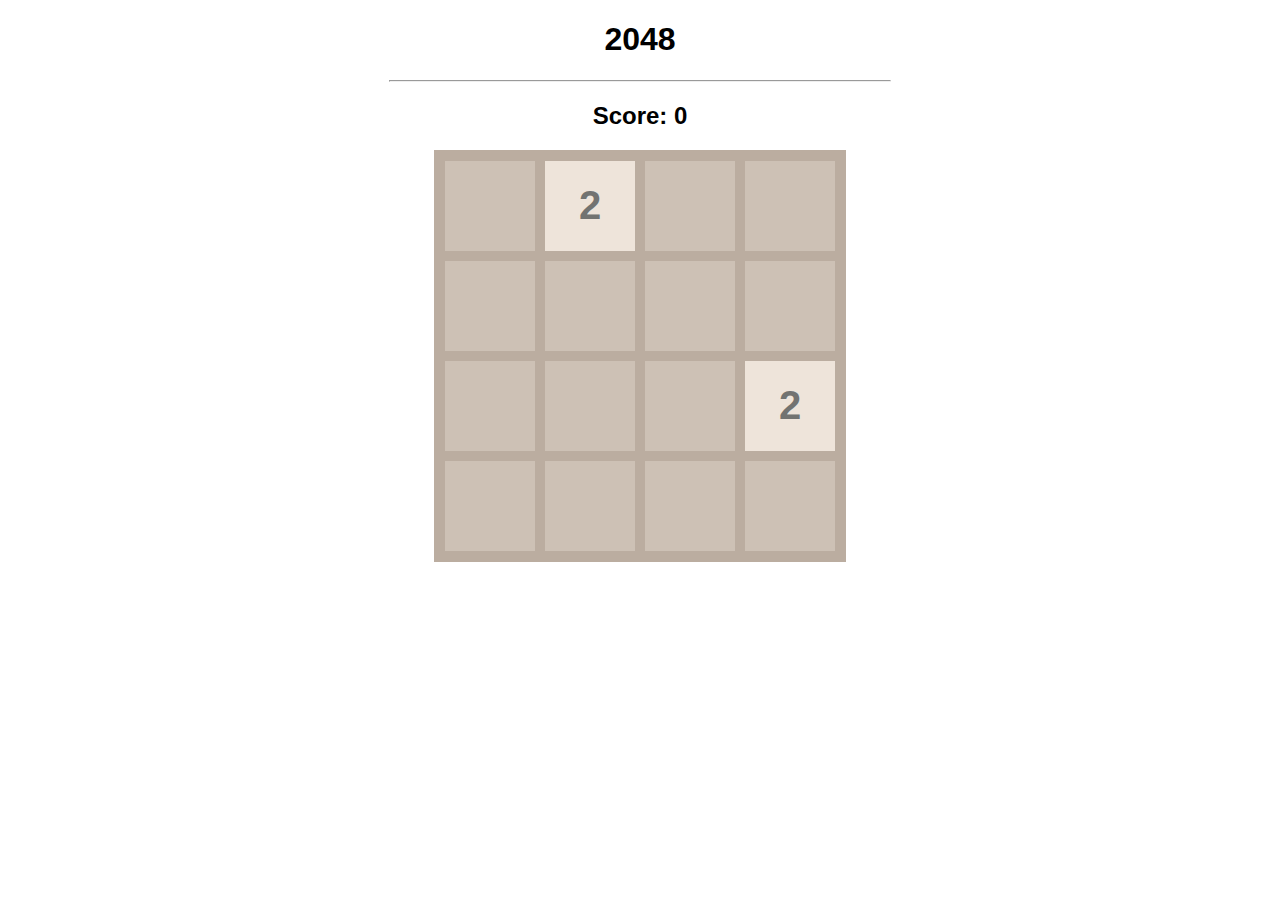
<file: oyun_sinavi/2048/index.html>
<!DOCTYPE html>
<html lang="en">
<head>
    <meta charset="UTF-8">
    <meta http-equiv="X-UA-Compatible" content="IE=edge">
    <meta name="viewport" content="width=device-width, initial-scale=1.0">
    <title>2048</title>
    <link rel="stylesheet" href="style.css">
    <script src="script.js"></script>
</head>
<body>
    <h1>2048</h1>
    <hr>
    <h2>Score:  <span id="score">0</span></h2>
    <div id="board">
    </div>
</body>
</html>
</file>
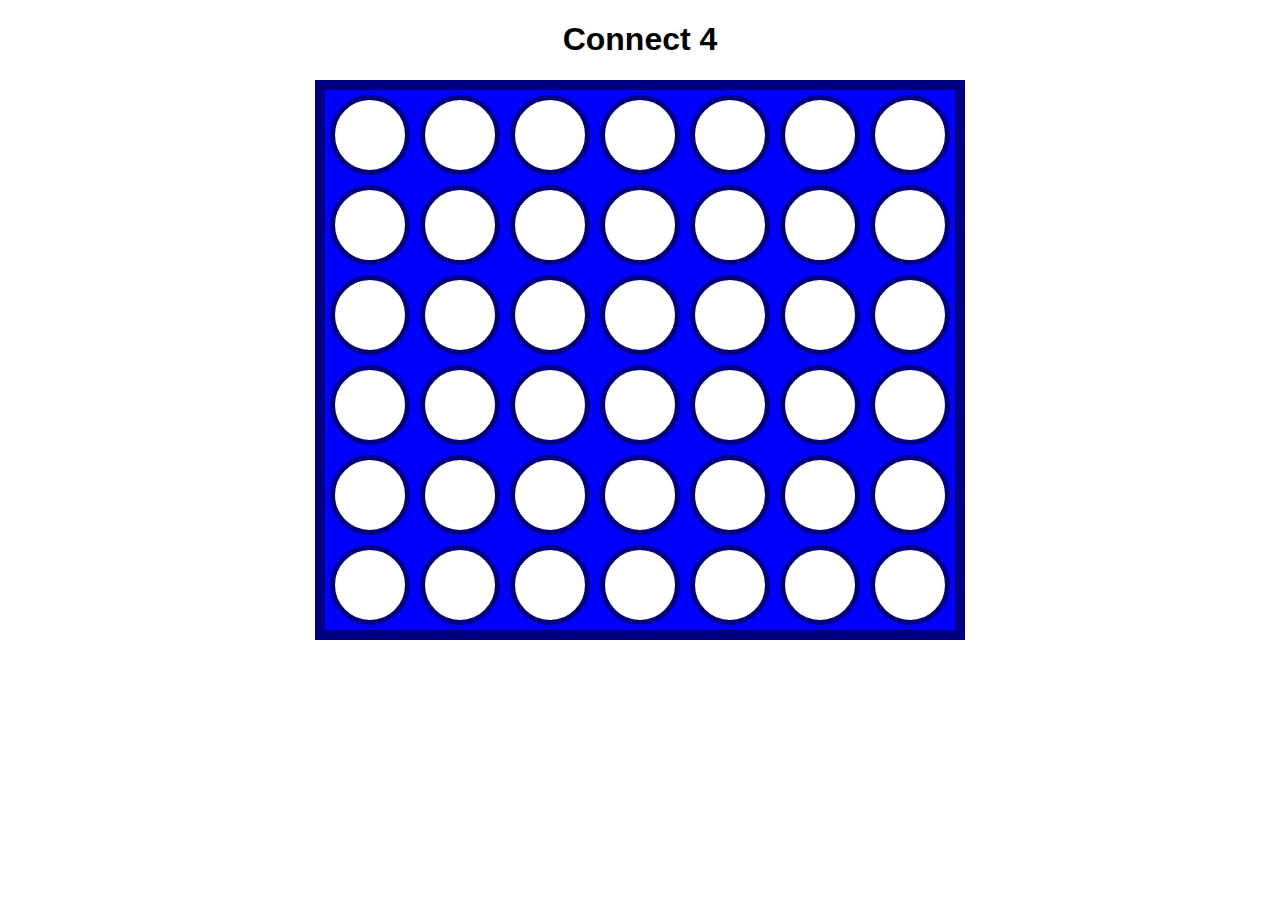
<file: oyun_sinavi/connect4/index.html>
<!DOCTYPE html>
<html lang="en">
<head>
    <meta charset="UTF-8">
    <meta http-equiv="X-UA-Compatible" content="IE=edge">
    <meta name="viewport" content="width=device-width, initial-scale=1.0, user-scalable=no">
    <title>Connect 4</title>
    <link rel="stylesheet" href="style.css">
    <script src="java.js"></script>
</head>
<body>
    <h1>Connect 4</h1>
    <h2 id="winner"></h2>
    <div id="board"></div>
</body>
</html>
</file>
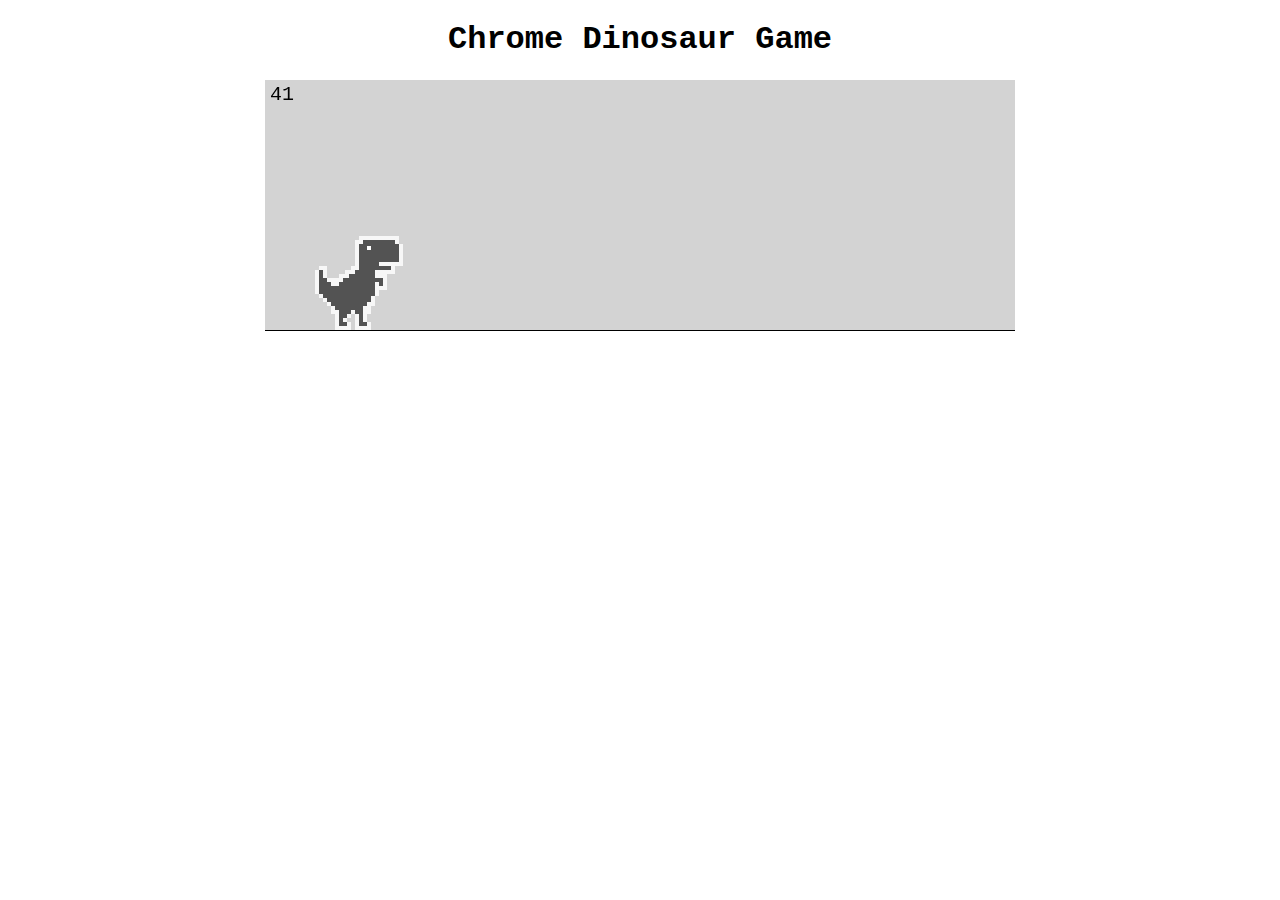
<file: oyun_sinavi/dinazorOyunu/index.html>
<!DOCTYPE html>
<html>
    <head>
        <meta charset="UTF-8">
        <meta name="viewport", content="width=device-width, initial-scale=1.0">
        <title>Chrome Dinosaur Game</title>
        <link rel="stylesheet" href="dino.css">
        <script src="dino.js"></script>
    </head>
    <body>
        <h1>Chrome Dinosaur Game</h1>
        <canvas id="board"></canvas>
    </body>
</html>
</file>
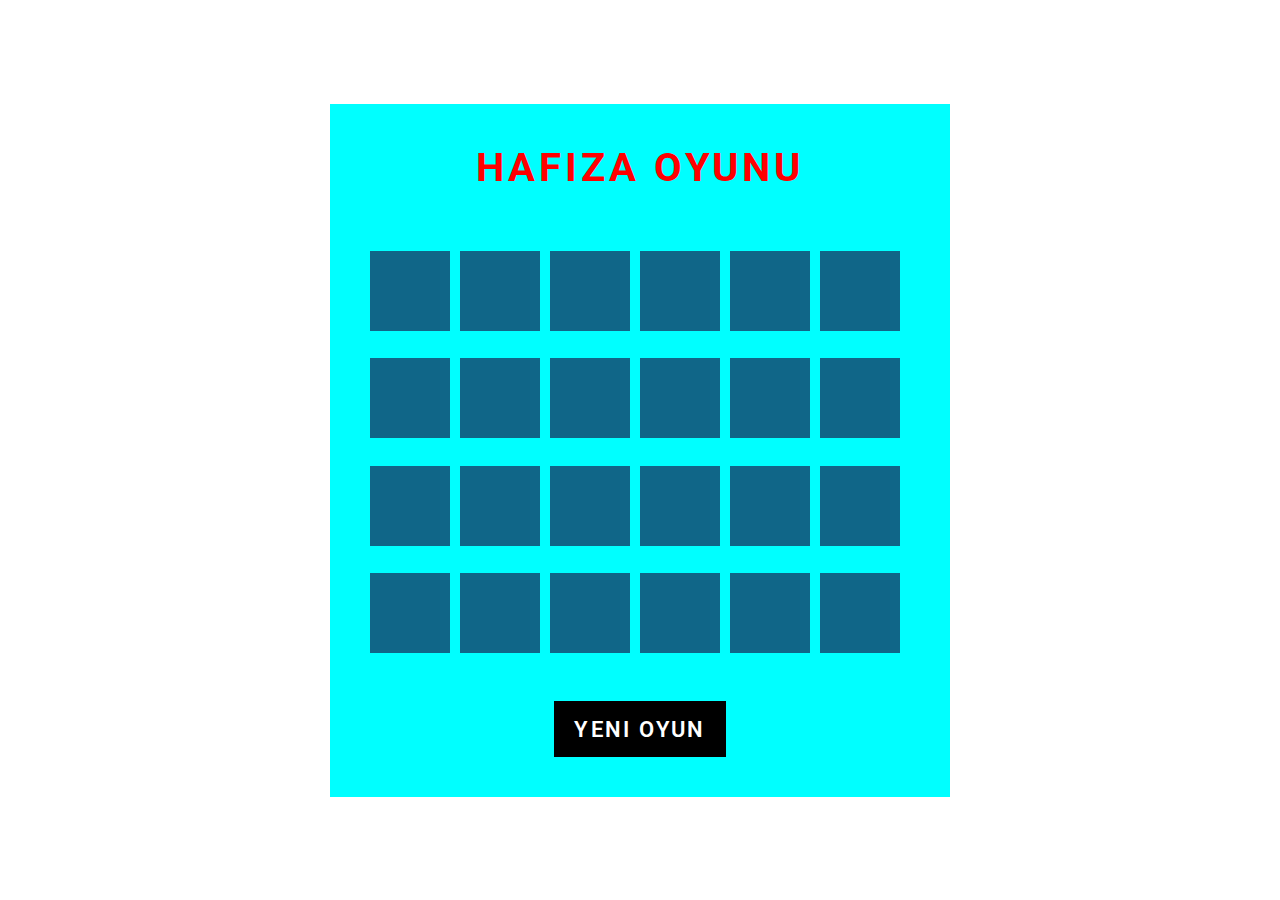
<file: oyun_sinavi/HafizaKarti/index.html>
<!DOCTYPE html>
<html lang="en">
<head>
    <meta charset="UTF-8">
    <meta http-equiv="X-UA-Compatible" content="IE=edge">
    <meta name="viewport" content="width=device-width, initial-scale=1.0">
    <title>Hafıza Oyunu</title>
    <link rel="stylesheet" type="text/css" href="style.css">
</head>
<body>
    <div class="container">
        <h2>Hafıza Oyunu</h2>
        <div id="sonucDiv" class="sonuc"></div>
        <div class="game"></div>
        <button id="resetBtn" class="reset">Yeni Oyun</button>
    </div>
    <script src="script.js"></script>
</body>
</html>
</file>
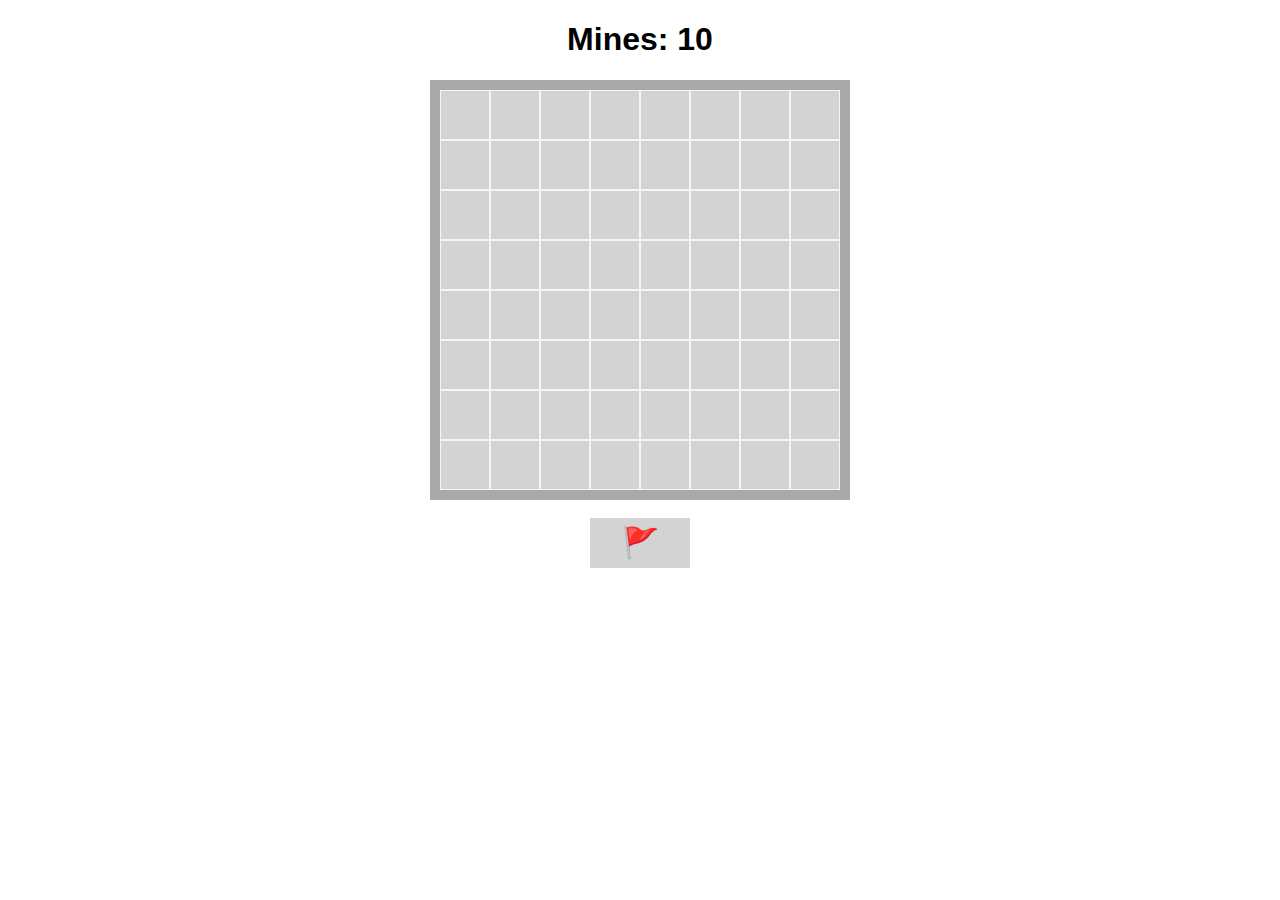
<file: oyun_sinavi/mayinTarlasi/index.html>
<!DOCTYPE html>
<html>
    <head>
        <meta charset="UTF-8">
        <meta name="viewport" content="width=device-width, initial-scale=1.0">
        <title>Minesweeper</title>
        <link rel="stylesheet" href="style.css">
        <script src="script.js"></script>
    </head>

    <body>
        <h1>Mines: <span id="mines-count">0</span></h1>
        <div id="board"></div>
        <br>
        <button id="flag-button">🚩</button>
    </body>
</html>
</file>
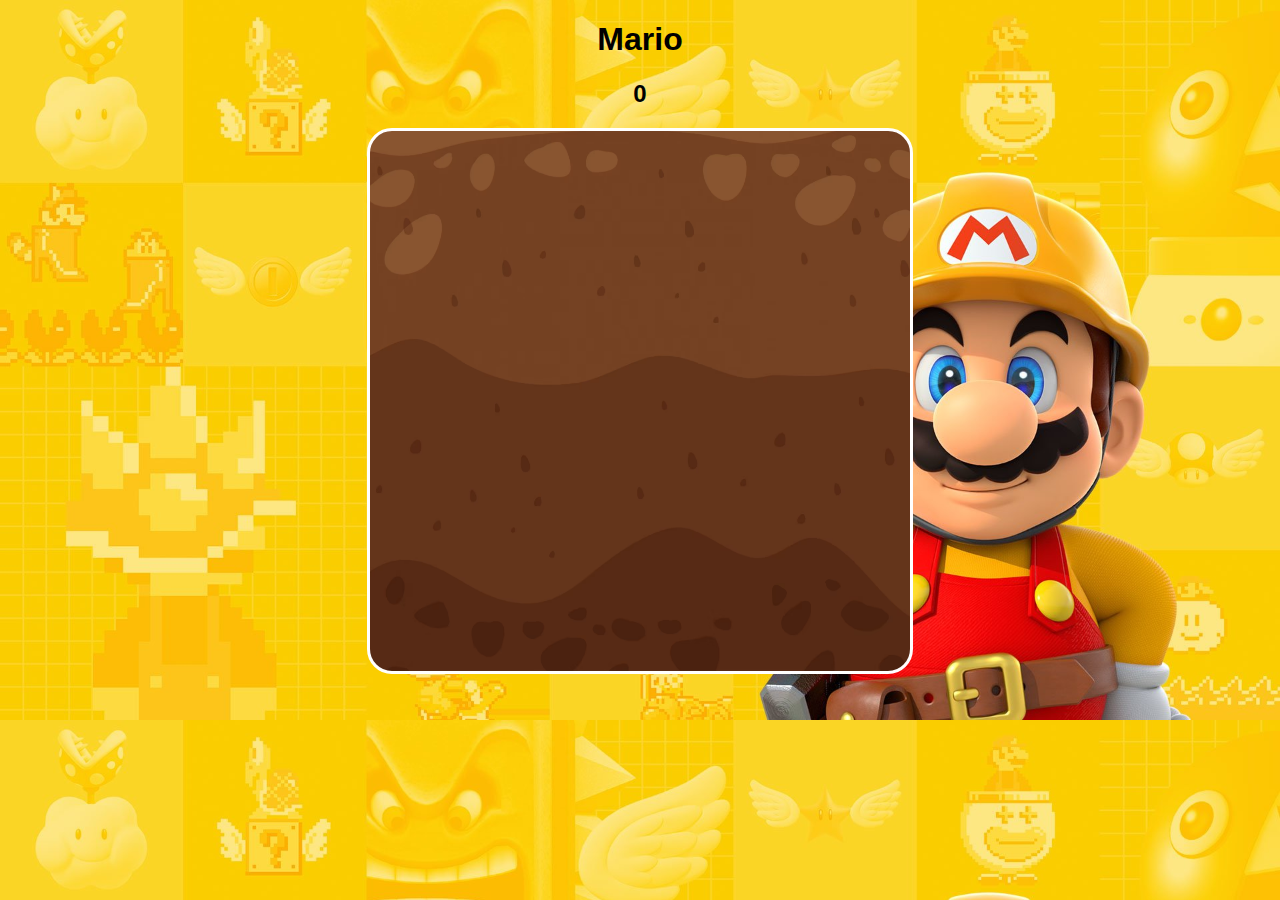
<file: oyun_sinavi/moleGame/index.html>
<!DOCTYPE html>
<html lang="en">
<head>
    <meta charset="UTF-8">
    <meta name="viewport" content="width=device-width, initial-scale=1.0">
    <title>Mario</title>
    <link rel="stylesheet" href="mole.css">
    <script src="mole.js"></script>
</head>
<body>
    <h1>Mario</h1>
    <h2 id="score">0</h2>
    <!-- 3x3 -->
    <div id="board">
    </div>
</body>
</html>
</file>
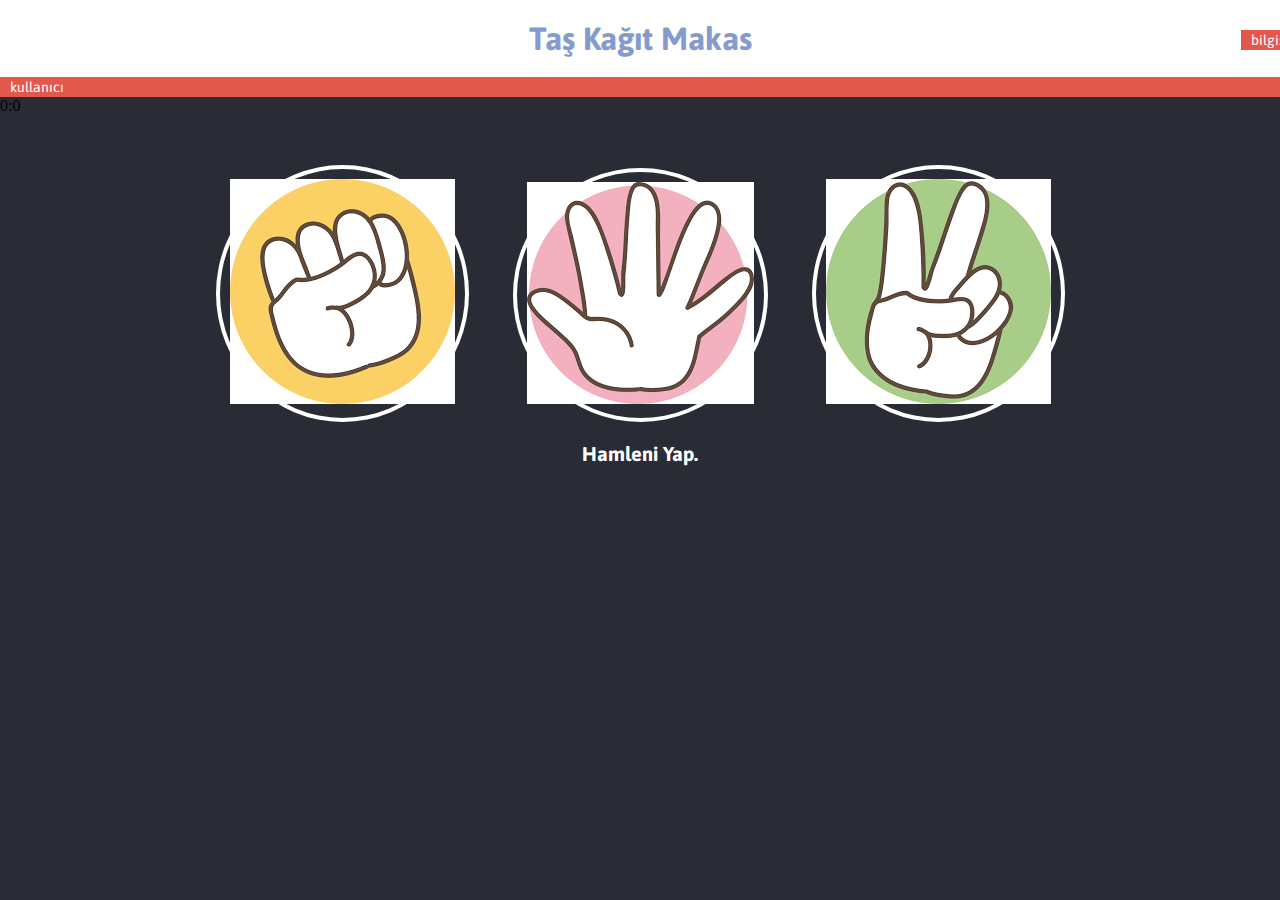
<file: oyun_sinavi/TasKagitMakas/index.html>
<!DOCTYPE html>
<html lang="en">
<head>
  <meta charset="UTF-8" />
  <title>taş kağıt makas oyunu</title>
  <link rel="preconnect" href="https://fonts.googleapis.com">
<link rel="preconnect" href="https://fonts.gstatic.com" crossorigin>
<link href="https://fonts.googleapis.com/css2?family=Asap:ital,wght@0,900;1,900&display=swap" rel="stylesheet">
<script src="app.js"></script>
<link rel="stylesheet" href="styles.css">
</head>
<body>
  <header> <h1>Taş Kağıt Makas</h1></header>
 
  <div class="skor-tahtasi">
    <div id="kullanici-label" class="badge">kullanıcı</div> 
    <div id="comp-label" class="badge">bilgisayar</div>
    <span id="kullanici-skoru">0</span>:<span id="comp-score">0</span>
  </div> 
   
  <div class="choices">
    <div class="choice" id="t">
      <img src="resimler/tas.png" alt="taş">
 	 </div>
		<div class="choice" id="k">
 			<img src="resimler/kagit.png" alt="kagit">
				</div>
   	 <div class="choice" id="m">
 	<img src="resimler/makas.png">
	</div>
</div>
     
  
  </div>
 
<p id="action-message">Hamleni Yap. </p>
</body>
</html>
</file>
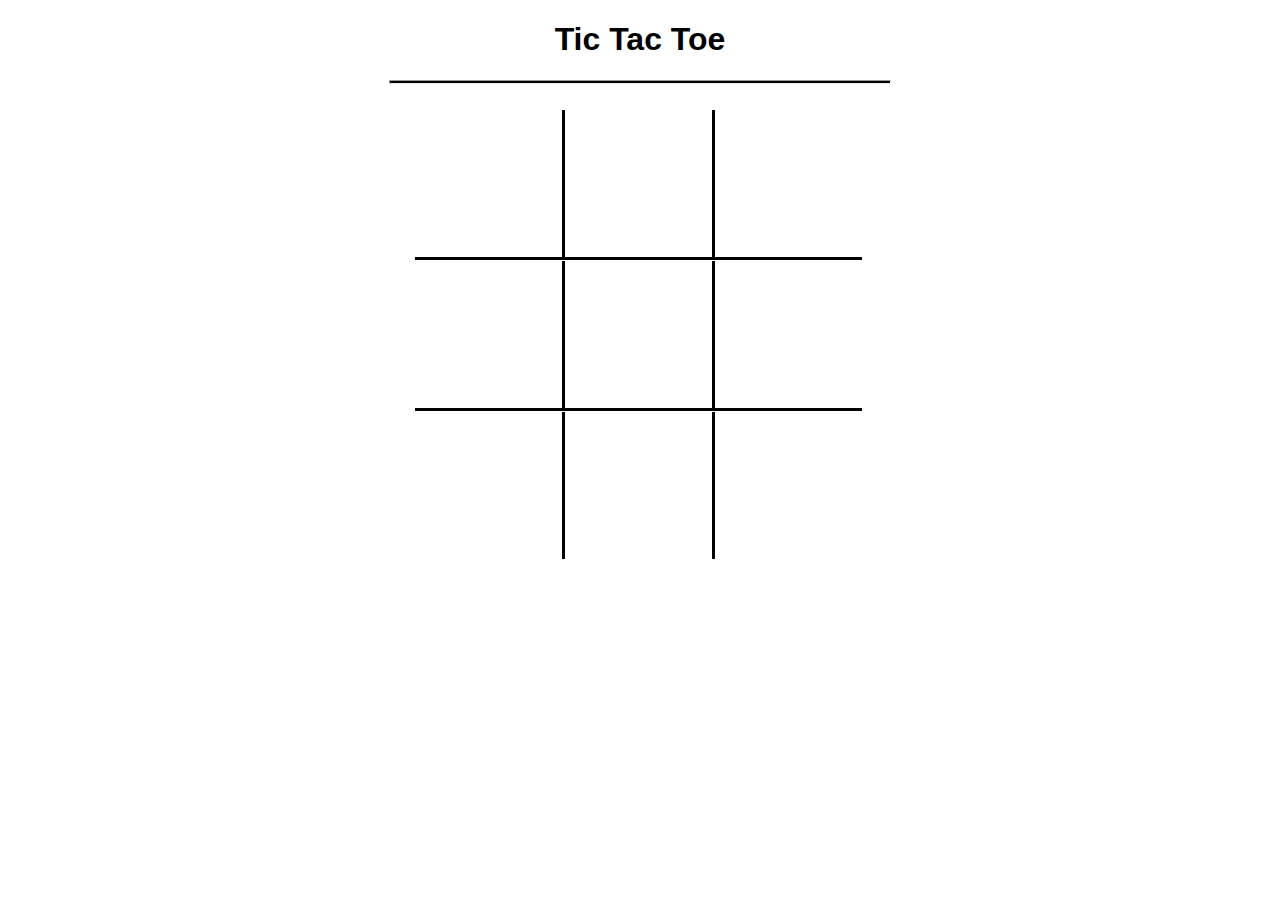
<file: oyun_sinavi/TicTacToe/index.html>
<!DOCTYPE html>
<html lang="en">
<head>
    <meta charset="UTF-8">
    <meta http-equiv="X-UA-Compatible" content="IE=edge">
    <meta name="viewport" content="width=device-width, initial-scale=1.0">
    <title>Tic Tac Toe</title>
    <link rel="stylesheet" href="style.css">
    <script src="game.js"></script>
</head>
<body>
    <h1>Tic Tac Toe</h1>
    <hr>
    <br>
    <!-- 3x3 -->
    <div id="board">
    </div>
</body>
</html>
</file>
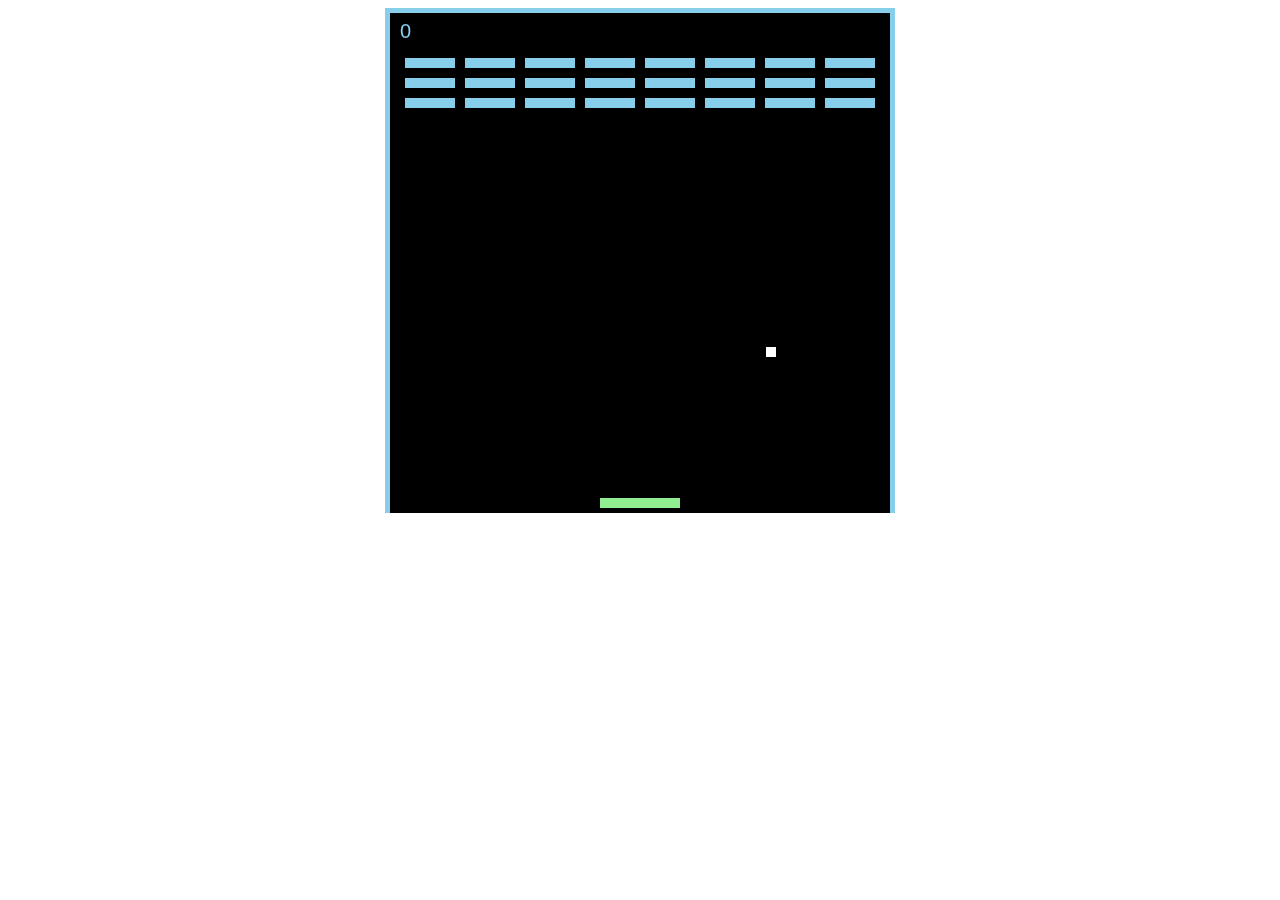
<file: oyun_sinavi/tuglaKirma/index.html>
<!DOCTYPE html>
<html>
    <head>
        <meta charset="UTF-8">
        <meta name="viewport", content="width=device-width, initial-scale=1.0">
        <title>Breakout</title>
        <link rel="stylesheet" href="style.css">
        <script src="script.js"></script>
    </head>

    <body>
        <canvas id="board"></canvas>
    </body>
</html>
</file>
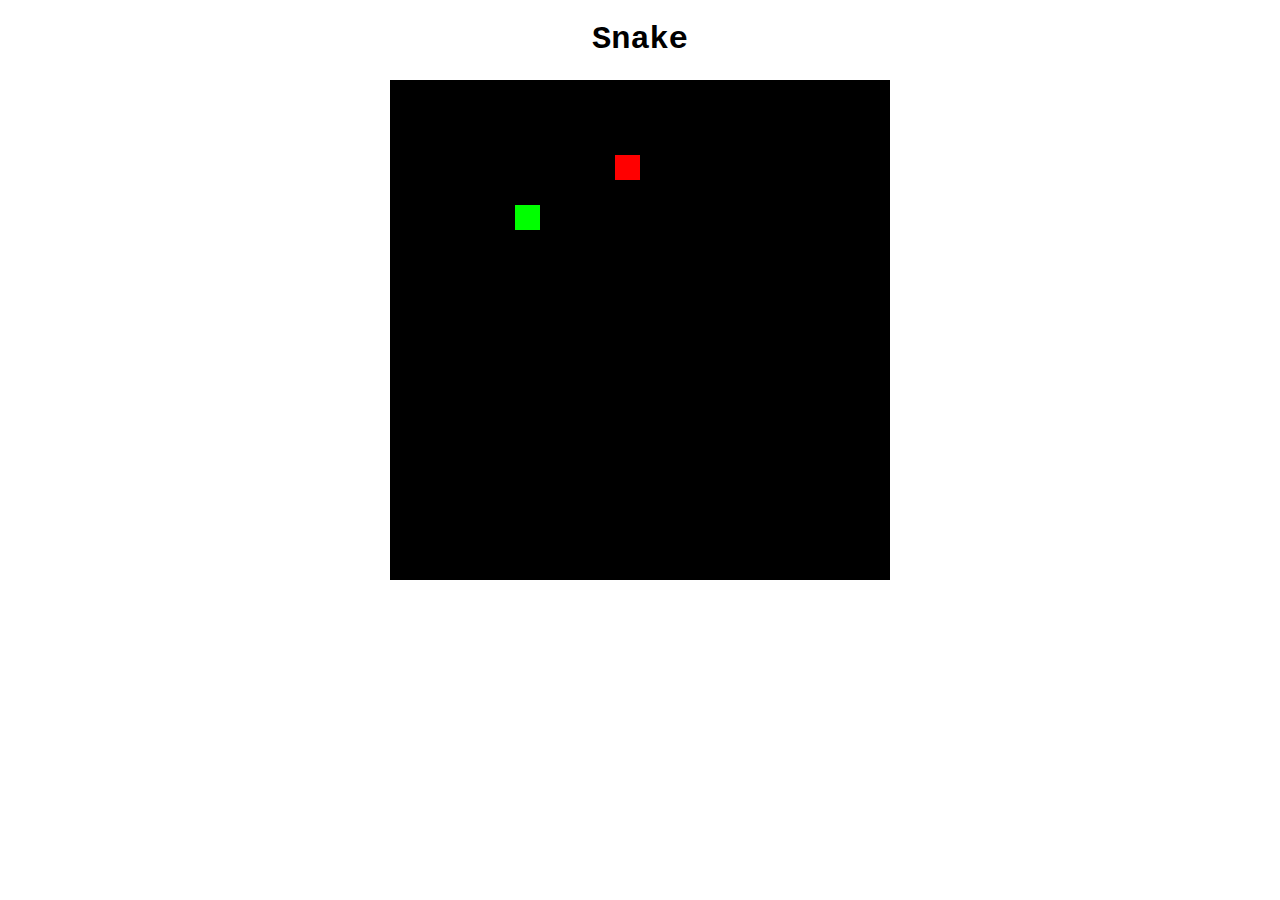
<file: oyun_sinavi/YilanOyunu/index.html>
<!DOCTYPE html>
<html>
    <head>
        <meta charset="UTF-8">
        <meta name="viewport", content="width=device-width, initial-scale=1.0">
        <title>Snake</title>
        <link rel="stylesheet" href="style.css">
        <script src="script.js"></script>
    </head>

    <body>
        <h1>Snake</h1>
        <canvas id="board"></canvas>
    </body>
</html>
</file>
<file: oyun_sinavi/2048/style.css>
body {
    font-family: Arial, Helvetica, sans-serif;
    text-align: center;
}

hr {
    width: 500px;
}

#board {
    width: 400px;
    height: 400px;

    background-color: #cdc1b5;
    border: 6px solid #bbada0;

    margin: 0 auto;
    display: flex;
    flex-wrap: wrap;
}

.tile {
    width: 90px;
    height: 90px;
    border: 5px solid #bbada0;

    font-size: 40px;
    font-weight: bold;
    display: flex;
    justify-content: center;
    align-items: center;
}


/* colored tiles */

.x2 {
    background-color: #eee4da;
    color: #727371;
}

.x4 {
    background-color: #ece0ca;
    color: #727371;
}

.x8 {
    background-color: #f4b17a;
    color: white;
}

.x16{
    background-color: #f59575;
    color: white;
}

.x32{
    background-color: #f57c5f;
    color: white;
}

.x64{
    background-color: #f65d3b;
    color: white;
}

.x128{
    background-color: #edce71;
    color: white;
}

.x256{
    background-color: #edcc63;
    color: white;
}

.x512{
    background-color: #edc651;
    color: white;
}

.x1024{
    background-color: #eec744;
    color: white;
}

.x2048{
    background-color: #ecc230;
    color: white;
}

.x4096 {
    background-color: #fe3d3d;
    color: white;
}

.x8192 {
    background-color: #ff2020;
    color: white;
}
</file>
<file: oyun_sinavi/connect4/style.css>
body {
    font-family: Arial, Helvetica, sans-serif;
    text-align: center;
}

#board {
    height: 540px;
    width: 630px;
    background-color: blue;
    border: 10px solid navy;
    
    margin: 0 auto;
    display: flex;
    flex-wrap: wrap;
}

.tile {
    height: 70px;
    width: 70px;
    margin: 5px;

    /* Circle */
    background-color: white;
    border-radius: 50%;
    border: 5px solid navy;
}

.red-piece {
    background-color: red;
}

.yellow-piece {
    background-color: yellow;
}
</file>
<file: oyun_sinavi/dinazorOyunu/dino.css>
body {
    font-family:'Courier New', Courier, monospace;
    text-align: center;
}

#board {
    background-color: lightgray;
    border-bottom: 1px solid black;
}
</file>
<file: oyun_sinavi/HafizaKarti/style.css>
@import url('https://fonts.googleapis.com/css2?family=Roboto:ital,wght@0,100;0,300;0,400;0,500;0,700;0,900;1,100;1,300;1,400;1,500;1,700;1,900&display=swap');

*{
margin: 0;
padding: 0;
box-sizing: border-box;
font-family: "Roboto", sans-serif;
}
body{
display: flex;
align-items: center;
justify-content: center;
min-height: 100vh;
background: white;
}
.container{
display: flex;
flex-direction: column;
align-items: center;
justify-content: center;
position: relative;
background-color: aqua;
gap: 30px;
padding: 40px 40px;
}
h2{
font-size: 2.5em;
color: red;
letter-spacing: 0.1em;
text-transform: uppercase;
}
.sonuc{
visibility: hidden;
}
.goster{
visibility: visible;
font-size: 2em;
color: #FFF;
font-weight: 600;
}
.reset{
padding: 15px 20px;
color: white;
background:black;
border: none;
font-size: 1.4em;
font-weight: 600;
text-transform: uppercase;  
letter-spacing: 0.1em;
cursor: pointer;  
}


.game{
width: 540px;
height: 420px;
display: flex;
flex-wrap: wrap;
gap: 10px;
transform-style: preserve-3d;
perspective: 450px;
}

.item{
position: relative;
width: 80px;
height: 80px;
display: flex;
align-items: center;
justify-content: center;
font-size: 3em;
background: #FFF;
transform: rotateY(180deg);
transition: 0.25s; 
}


.item.kutuAc
{
transform: rotateY(0deg);
}
.item::after
{
content: '';
position: absolute;
inset: 0;
background: #106688;
transition: 0.25s;
transform: rotateY(0deg);
backface-visibility: hidden;
}
.kutuAc:after,
.kutuEsle:after{
transform: rotateY(180deg);
}
</file>
<file: oyun_sinavi/mayinTarlasi/style.css>
body {
    font-family: Arial, Helvetica, sans-serif;
    font-weight: bold;
    text-align: center;
}

#board {
    width: 400px;
    height: 400px;
    border: 10px solid darkgray;
    background-color: lightgray;

    margin: 0 auto;
    display: flex;
    flex-wrap: wrap;
}

#board div {
    width: 48px;
    height: 48px;
    border: 1px solid whitesmoke;

    /* text */
    font-size: 30px;
    display: flex;
    justify-content: center;
    align-items: center;
}

.tile-clicked {
    background-color: darkgrey;
}

.x1 {
    color: blue;
}

.x2 {
    color: green;
}

.x3 {
    color: red;
}

.x4 {
    color: navy;
}

.x5 {
    color: brown;
}

.x6 {
    color: teal;
}

.x7 {
    color: black;
}

.x8 {
    color: gray;
}

#flag-button {
    width: 100px;
    height: 50px;
    font-size: 30px;
    background-color: lightgray;
    border: none;
}
</file>
<file: oyun_sinavi/moleGame/mole.css>
/* Body stil ayarları */
body {
    font-family: Arial, Helvetica, sans-serif;
    text-align: center;
    background: url("./mario-bg.jpg"); /* Arka plan resmi */
    background-size: cover; /* Arka plan resmini kaplama */
}

/* Oyun tahtası stil ayarları */
#board {
    width: 540px;
    height: 540px;
    margin: 0 auto; /* Tahtayı ortalamak için */
    display: flex;
    flex-wrap: wrap;
    background: url("./soil.png"); /* Toprak deseni */
    background-size: cover; /* Deseni kaplama */
    border: 3px solid white; /* Beyaz kenarlık */
    border-radius: 25px; /* Köşeleri yuvarlatma */
}

/* Tahtadaki kare divlerin stil ayarları */
#board div {
    width: 180px; /* Tahtanın 1/3'ü */
    height: 180px; /* Tahtanın 1/3'ü */
    background-image: url("./pipe.png"); /* Boru deseni */
    background-size: cover; /* Deseni kaplama */
}

/* Karelerin içindeki resimlerin stil ayarları */
#board div img {
    width: 100px; /* Resmin genişliği */
    height: 100px; /* Resmin yüksekliği */

    user-select: none; /* Kullanıcının seçimini engelleme */
    -moz-user-select: none; /* Firefox için */
    -webkit-user-drag: none; /* Webkit tabanlı tarayıcılar için */
    -webkit-user-select: none; /* Webkit tabanlı tarayıcılar için */
    -ms-user-select: none; /* Internet Explorer için */
}
</file>
<file: oyun_sinavi/TasKagitMakas/styles.css>
@import url('https://fonts.googleapis.com/css2?family=Asap:ital,wght@0,900;1,900&display=swap');
*{
    margin:0px;
    padding:0px;
    box-sizing: border-box;
}
body{
    background-color: #292C34;
}
header{
    background: white;
    padding: 20px;
}
header > h1{
    color: #859bce;
    text-align: center;
    font-family: Asap, sans-serif;
}
.score-board{
	margin:20px auto;
	border: 3px solid white;
	border-radius: 4px;
	text-align: center;
	width: 200px;
	color: white;
	font-size: 46px;
	padding: 15px 20px;
	font-family: Asap,sans-serif;
	position: relative;
}
.badge{
	background: #E2584D;
	color: white;
	font-size: 14px;
	padding: 2px 10px;
	font-family: Asap, sans-serif;
}

#user-label{
	position: absolute;
	top: 30px;
	left: -25px;
}

#comp-label{
	position: absolute;
	top: 30px;
	right: -43px;
}

.result{
	font-size: 40px;
	color: white;
}

.result > p{
	text-align: center;
	font-weight: bold;
	font-family: Asap, sans-serif;
}

.choices{
	margin-top: 50px;
	text-align: center;
}
.choice{
	border: 4px solid white;
	border-radius: 50%;
	margin: 0 20px;
	padding: 10px;
	display: inline-block;
	transition: all 0.3s ease;
}

.choice:hover{
	cursor:pointer;
	background-color:#24272E; 
}
	
#action-message{
	text-align: center;
	color: white;
	font-family: Asap, sans-serif;
	font-weight: bold;
	font-size: 20px;
	margin-top: 20px;
}

.green-glow{
	border: 4px solid #4dcc7d; 
	box-shadow: 0 0 10px #31b43a;
}

.red-glow{
	border: 4px solid #fc121b;
	box-shadow: 0 0 10px #d01115;
}

.gray-glow{
	border: 4px solid #464647;
	box-shadow: 0 0 10px #25292b;
}
</file>
<file: oyun_sinavi/TicTacToe/style.css>
body
 {
    font-family: Arial, Helvetica, sans-serif;/* Sayfa fontunu ayarlar */
    text-align: center;/* Sayfayı ortalar */
}

hr 
{
    width: 500px;/* Yatay çizginin genişliği */
    height: 2px;/* Yatay çizginin yüksekliği */
    background-color: black;/* Yatay çizginin rengi */
}


#board 
{
    width: 450px;/* Oyun tahtasının genişliği */
    height: 450px;/* Oyun tahtasının yüksekliği */
    margin: 0 auto; /* Tahtayı yatayda ortalar */
    display: flex;/* Flexbox kullanarak içerik düzenini belirler */
    flex-wrap: wrap;/* Daha küçük ekranlarda tahtayı sarma */
}

.tile 
{
    width: 147px; /* Kare kutunun genişliği */
    height: 147px;/* Kare kutunun yüksekliği */
    
    /* Text */
    font-size: 150px;/* Metin boyutu */
    display: flex;/* İçeriği düzenlemek için flex kullan */
    justify-content: center; /* Yatayda merkezle */
    align-items: center;    /* Dikeyde merkezle */
}

.winner 
{
    background-color: lightgray; /* Kazanan kutunun arka plan rengi */
    color: red;/* Kazanan kutunun metin rengi */
}


.horizontal-line
 {
    border-bottom: 3px solid black;/* Yatay çizgi: Alt kenar boyunca siyah 3 piksel kalınlığında bir çizgi */
}

.vertical-line 
{
    border-right: 3px solid black;/* Dikey çizgi: Sağ kenar boyunca siyah 3 piksel kalınlığında bir çizgi */
}
</file>
<file: oyun_sinavi/tuglaKirma/style.css>
body 
{
    text-align: center;
}

#board
 {
    background-color: black;
    border-top: 5px solid skyblue;
    border-left: 5px solid skyblue;
    border-right: 5px solid skyblue;
}
</file>
<file: oyun_sinavi/YilanOyunu/style.css>
body 
{
    font-family: 'Courier New', Courier, monospace;
    text-align: center;
}
</file>
